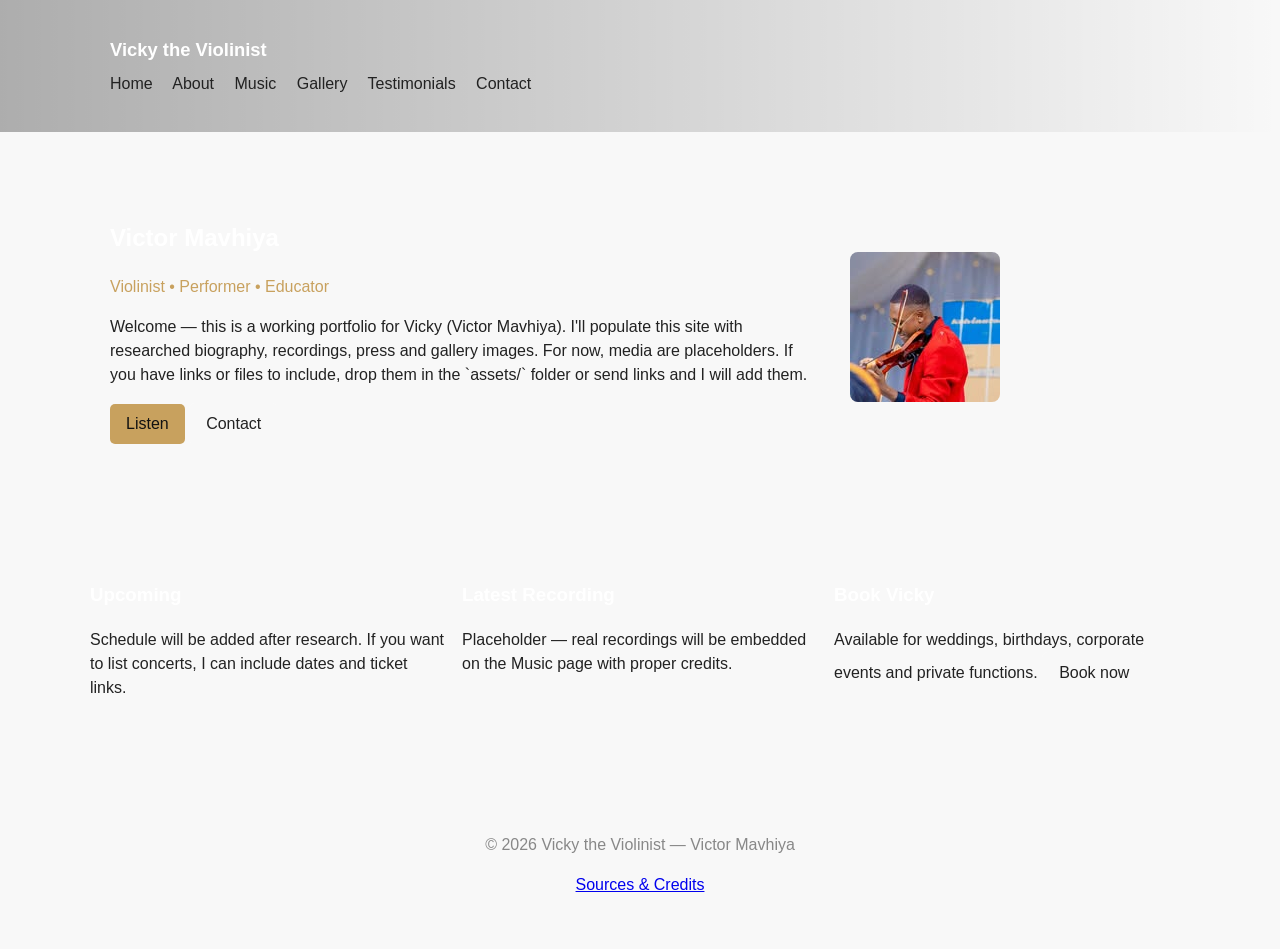
<file: index.html>
<!doctype html>
<html lang="en">

<head>
    <meta charset="utf-8" />
    <meta name="viewport" content="width=device-width,initial-scale=1" />
    <title>Vicky the Violinist — Victor Mavhiya</title>
    <meta name="description"
        content="Official portfolio of Vicky the Violinist (Victor Mavhiya). Recordings, bio, gallery, repertoire and contact." />
    <link rel="stylesheet" href="css/styles.css">
</head>

<body>
    <header class="site-header">
        <div class="container">
            <h1 class="site-title">Vicky the Violinist</h1>
            <nav>
                <a href="index.html">Home</a>
                <a href="about.html">About</a>
                <a href="music.html">Music</a>
                <a href="gallery.html">Gallery</a>
                <a href="testimonials.html">Testimonials</a>
                <a href="contact.html">Contact</a>
            </nav>
        </div>
    </header>

    <main class="hero">
        <div class="container">
            <div class="hero-left">
                <h2>Victor Mavhiya</h2>
                <p class="tagline">Violinist • Performer • Educator</p>
                <p class="lede">Welcome — this is a working portfolio for Vicky (Victor Mavhiya). I'll populate this
                    site with researched biography, recordings, press and gallery images. For now, media are
                    placeholders. If you have links or files to include, drop them in the `assets/` folder or send links
                    and I will add them.</p>
                <p>
                    <a class="btn" href="music.html">Listen</a>
                    <a class="btn ghost" href="contact.html">Contact</a>
                </p>
            </div>
            <div class="hero-right">
                <!-- Placeholder image (SVG) -->
                <img src="assets/vickysample.jpg" alt="Vicky the Violinist placeholder" />
            </div>
        </div>
    </main>

    <section class="highlights container">
        <article>
            <h3>Upcoming</h3>
            <p>Schedule will be added after research. If you want to list concerts, I can include dates and ticket
                links.</p>
        </article>
        <article>
            <h3>Latest Recording</h3>
            <p>Placeholder — real recordings will be embedded on the Music page with proper credits.</p>
        </article>
        <article>
            <h3>Book Vicky</h3>
            <p>Available for weddings, birthdays, corporate events and private functions. <a class="btn ghost"
                    href="contact.html#booking">Book now</a></p>
        </article>
    </section>

    <footer class="site-footer">
        <div class="container">
            <p>© <span id="year"></span> Vicky the Violinist — Victor Mavhiya</p>
            <p class="credits-link"><a href="credits.md">Sources & Credits</a></p>
        </div>
    </footer>

    <script src="js/main.js"></script>
</body>

</html>
</file>
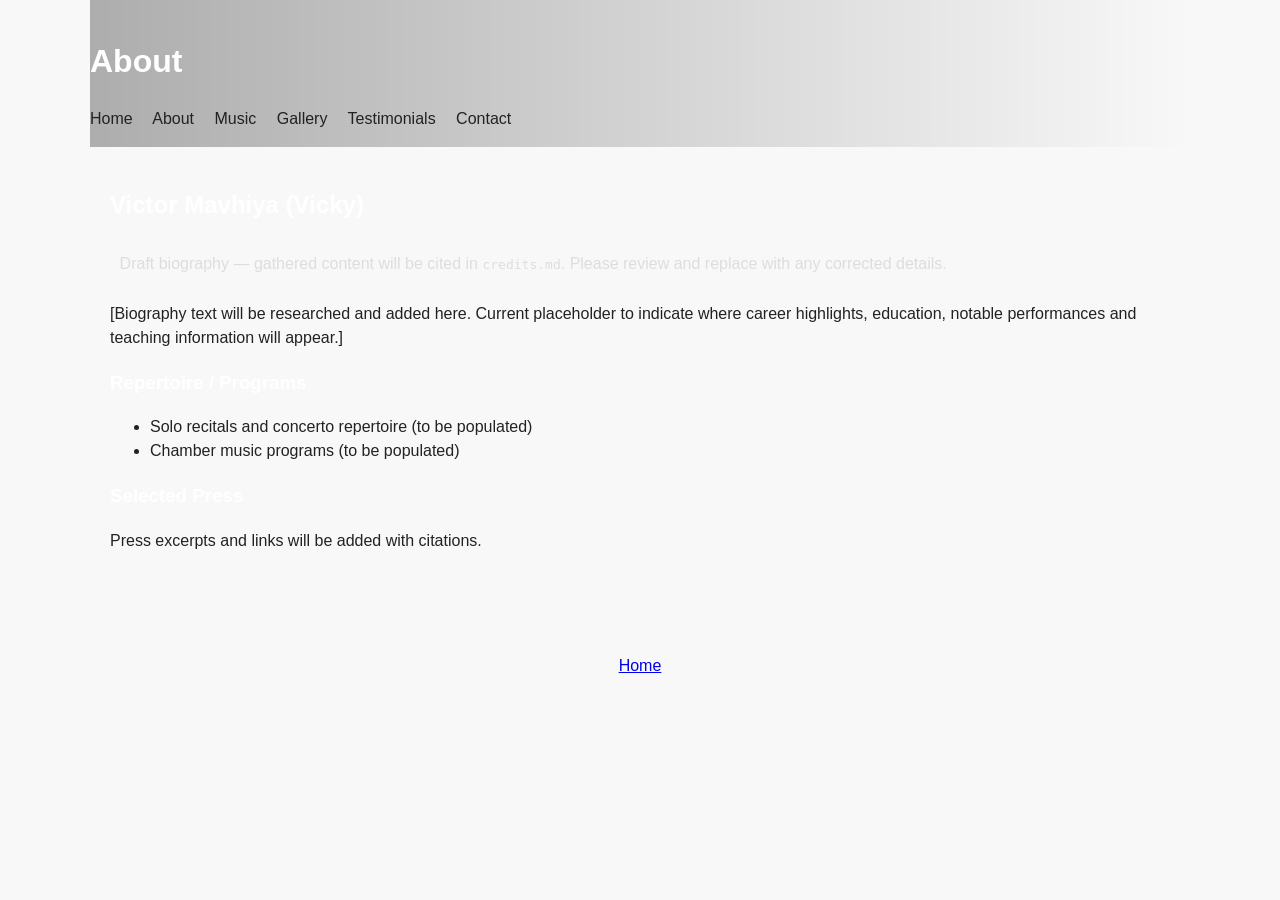
<file: about.html>
<!doctype html>
<html lang="en">

<head>
    <meta charset="utf-8" />
    <meta name="viewport" content="width=device-width,initial-scale=1" />
    <title>About — Vicky the Violinist</title>
    <link rel="stylesheet" href="css/styles.css">
</head>

<body>
    <header class="site-header container">
        <h1>About</h1>
        <nav>
            <a href="index.html">Home</a>
            <a href="about.html">About</a>
            <a href="music.html">Music</a>
            <a href="gallery.html">Gallery</a>
            <a href="testimonials.html">Testimonials</a>
            <a href="contact.html">Contact</a>
        </nav>
    </header>

    <main class="container">
        <h2>Victor Mavhiya (Vicky)</h2>
        <p class="note">Draft biography — gathered content will be cited in <code>credits.md</code>. Please review and
            replace with any corrected details.</p>
        <section class="bio">
            <p>[Biography text will be researched and added here. Current placeholder to indicate where career
                highlights, education, notable performances and teaching information will appear.]</p>
        </section>

        <section class="repertoire">
            <h3>Repertoire / Programs</h3>
            <ul>
                <li>Solo recitals and concerto repertoire (to be populated)</li>
                <li>Chamber music programs (to be populated)</li>
            </ul>
        </section>

        <section class="press">
            <h3>Selected Press</h3>
            <p>Press excerpts and links will be added with citations.</p>
        </section>
    </main>

    <footer class="site-footer container">
        <p><a href="index.html">Home</a></p>
    </footer>

    <script src="js/main.js"></script>
</body>

</html>
</file>
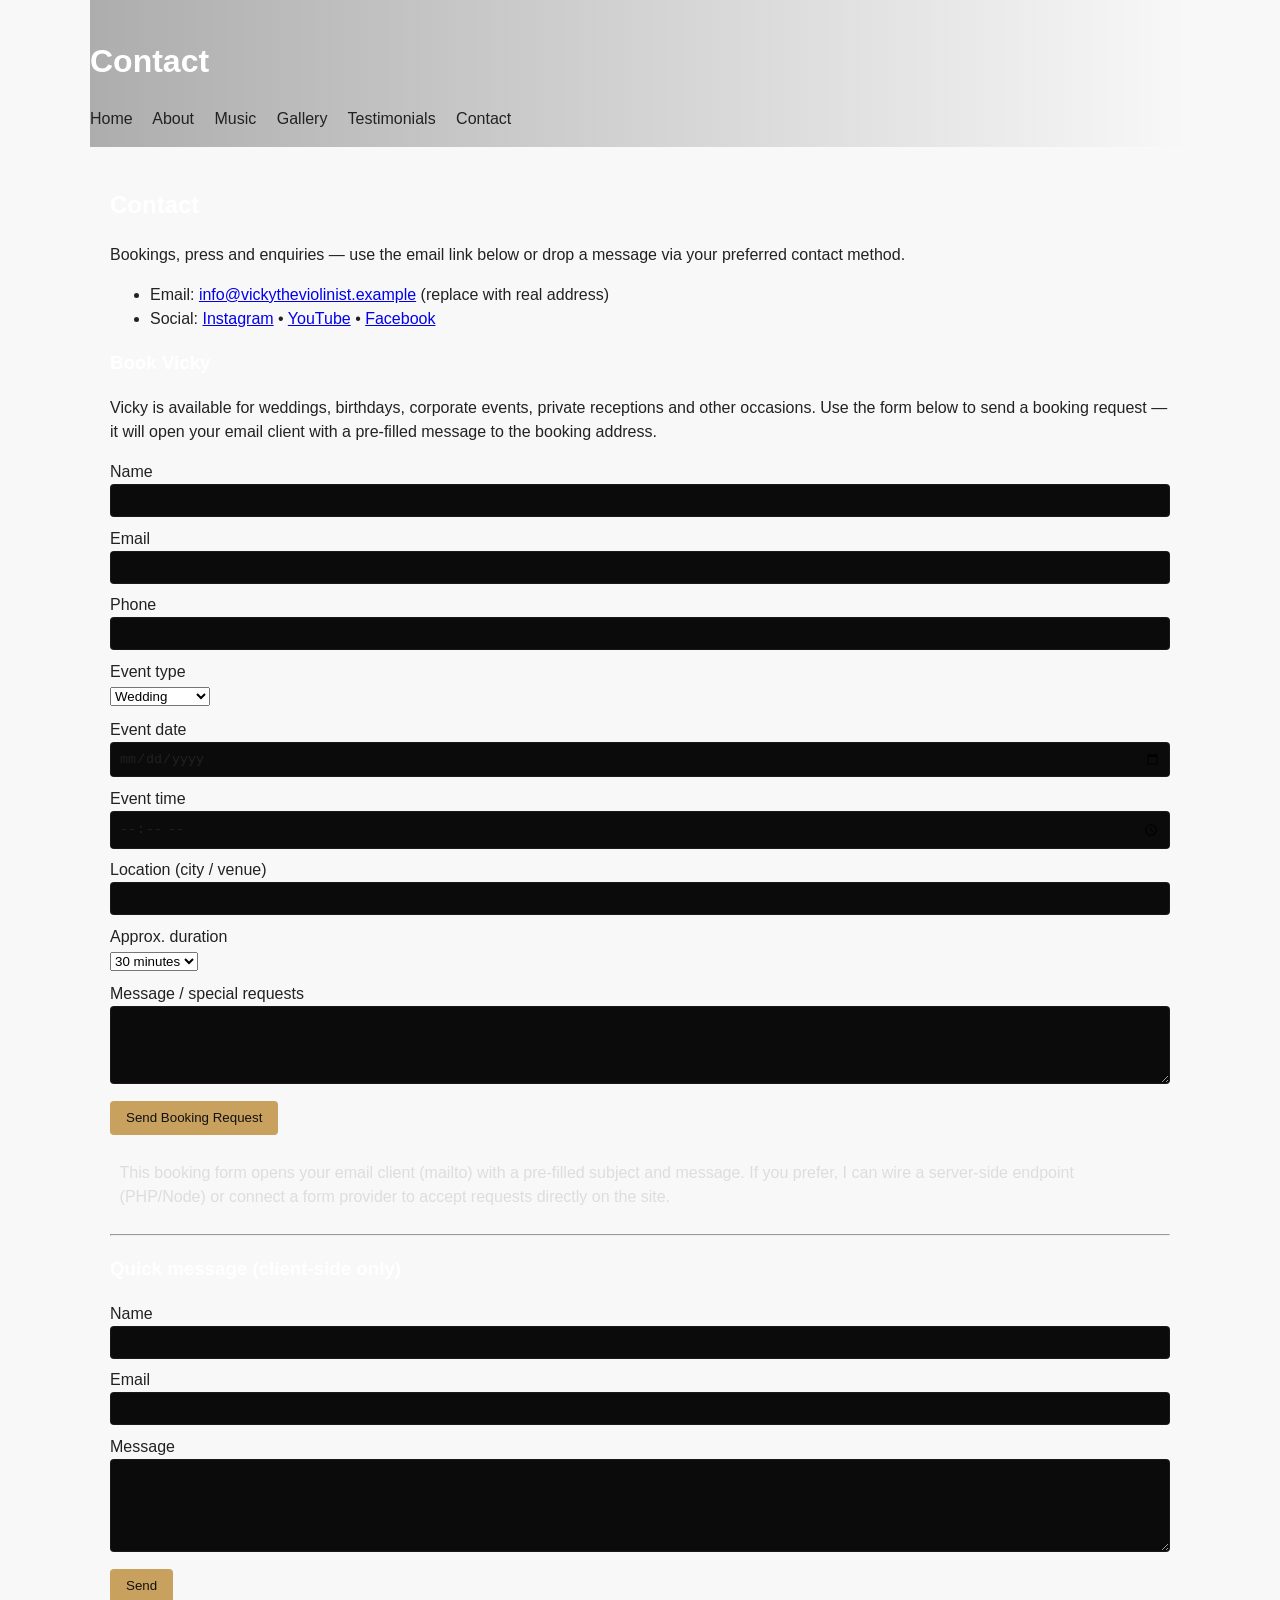
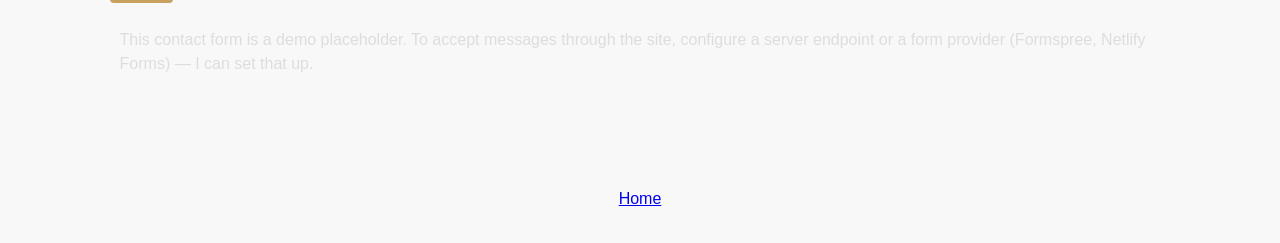
<file: contact.html>
<!doctype html>
<html lang="en">

<head>
    <meta charset="utf-8" />
    <meta name="viewport" content="width=device-width,initial-scale=1" />
    <title>Contact — Vicky the Violinist</title>
    <link rel="stylesheet" href="css/styles.css">
</head>

<body>
    <header class="site-header container">
        <h1>Contact</h1>
        <nav>
            <a href="index.html">Home</a>
            <a href="about.html">About</a>
            <a href="music.html">Music</a>
            <a href="gallery.html">Gallery</a>
            <a href="testimonials.html">Testimonials</a>
            <a href="contact.html">Contact</a>
        </nav>
    </header>

    <main class="container contact">
        <h2>Contact</h2>
        <p>Bookings, press and enquiries — use the email link below or drop a message via your preferred contact method.
        </p>
        <ul>
            <li>Email: <a href="mailto:info@vickytheviolinist.example">info@vickytheviolinist.example</a> (replace with
                real address)</li>
            <li>Social: <a href="#">Instagram</a> • <a href="#">YouTube</a> • <a href="#">Facebook</a></li>
        </ul>

        <section id="booking" class="booking">
            <h3>Book Vicky</h3>
            <p>Vicky is available for weddings, birthdays, corporate events, private receptions and other occasions. Use
                the form below to send a booking request — it will open your email client with a pre-filled message to
                the booking address.</p>

            <form id="bookingForm">
                <label>Name<br><input type="text" name="name" required></label>
                <label>Email<br><input type="email" name="email" required></label>
                <label>Phone<br><input type="tel" name="phone"></label>
                <label>Event type<br>
                    <select name="eventType">
                        <option>Wedding</option>
                        <option>Birthday</option>
                        <option>Corporate</option>
                        <option>Private event</option>
                        <option>Other</option>
                    </select>
                </label>
                <label>Event date<br><input type="date" name="eventDate"></label>
                <label>Event time<br><input type="time" name="eventTime"></label>
                <label>Location (city / venue)<br><input type="text" name="location"></label>
                <label>Approx. duration<br>
                    <select name="duration">
                        <option>30 minutes</option>
                        <option>45 minutes</option>
                        <option>60 minutes</option>
                        <option>Other</option>
                    </select>
                </label>
                <label>Message / special requests<br><textarea name="message" rows="4"></textarea></label>
                <button type="submit">Send Booking Request</button>
            </form>

            <p class="note">This booking form opens your email client (mailto) with a pre-filled subject and message. If
                you prefer, I can wire a server-side endpoint (PHP/Node) or connect a form provider to accept requests
                directly on the site.</p>
        </section>

        <hr>

        <h3>Quick message (client-side only)</h3>
        <form id="contactForm">
            <label>Name<br><input type="text" name="name" required></label>
            <label>Email<br><input type="email" name="email" required></label>
            <label>Message<br><textarea name="message" rows="5" required></textarea></label>
            <button type="submit">Send</button>
        </form>
        <p class="note">This contact form is a demo placeholder. To accept messages through the site, configure a server
            endpoint or a form provider (Formspree, Netlify Forms) — I can set that up.</p>
    </main>

    <footer class="site-footer container">
        <p><a href="index.html">Home</a></p>
    </footer>

    <script src="js/main.js"></script>
</body>

</html>
</file>
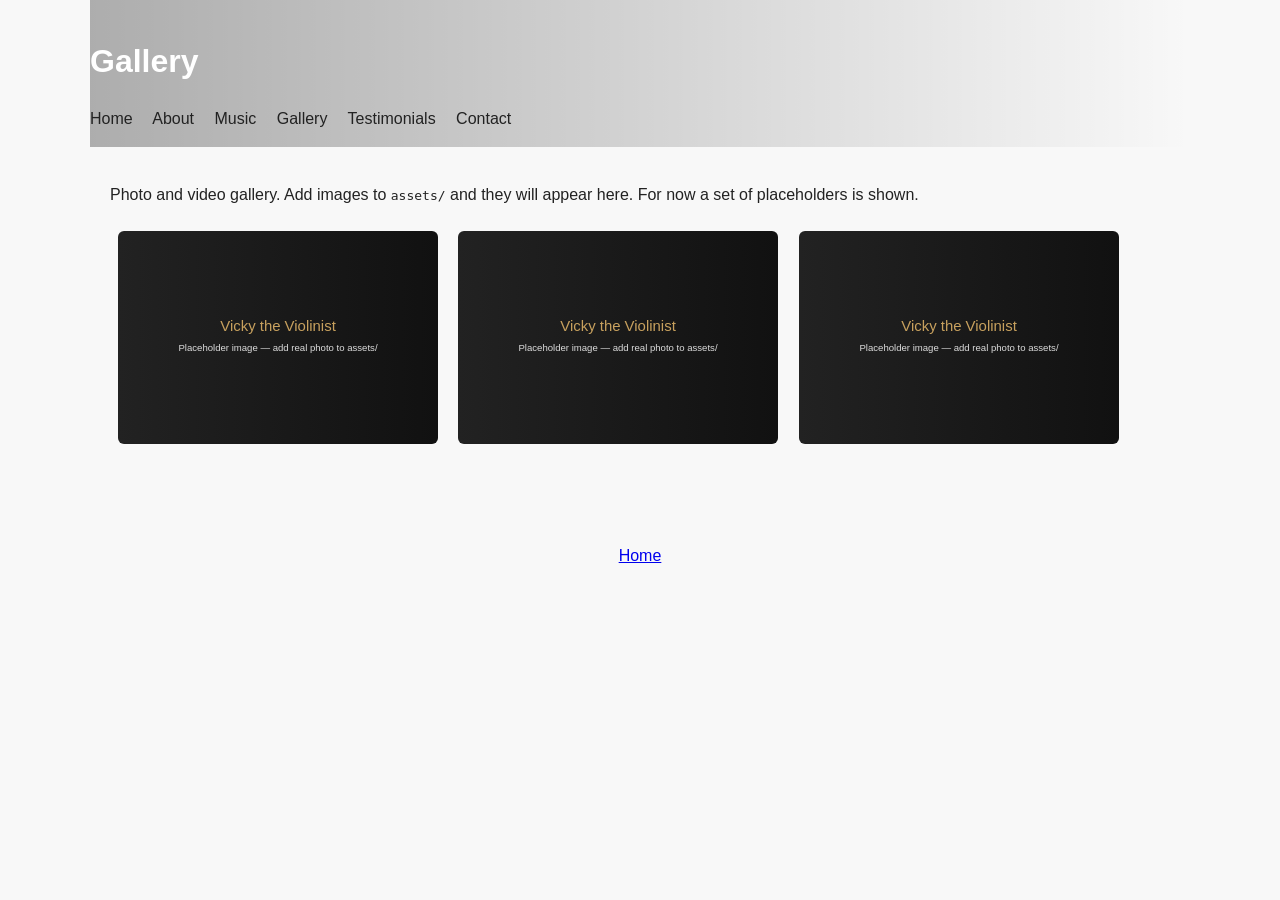
<file: gallery.html>
<!doctype html>
<html lang="en">

<head>
    <meta charset="utf-8" />
    <meta name="viewport" content="width=device-width,initial-scale=1" />
    <title>Gallery — Vicky the Violinist</title>
    <link rel="stylesheet" href="css/styles.css">
</head>

<body>
    <header class="site-header container">
        <h1>Gallery</h1>
        <nav>
            <a href="index.html">Home</a>
            <a href="about.html">About</a>
            <a href="music.html">Music</a>
            <a href="gallery.html">Gallery</a>
            <a href="testimonials.html">Testimonials</a>
            <a href="contact.html">Contact</a>
        </nav>
    </header>

    <main class="container gallery-grid">
        <p>Photo and video gallery. Add images to <code>assets/</code> and they will appear here. For now a set of
            placeholders is shown.</p>
        <div class="thumbs">
            <img src="assets/placeholder-violinist.svg" alt="placeholder 1">
            <img src="assets/placeholder-violinist.svg" alt="placeholder 2">
            <img src="assets/placeholder-violinist.svg" alt="placeholder 3">
        </div>
    </main>

    <footer class="site-footer container">
        <p><a href="index.html">Home</a></p>
    </footer>

    <script src="js/main.js"></script>
</body>

</html>
</file>
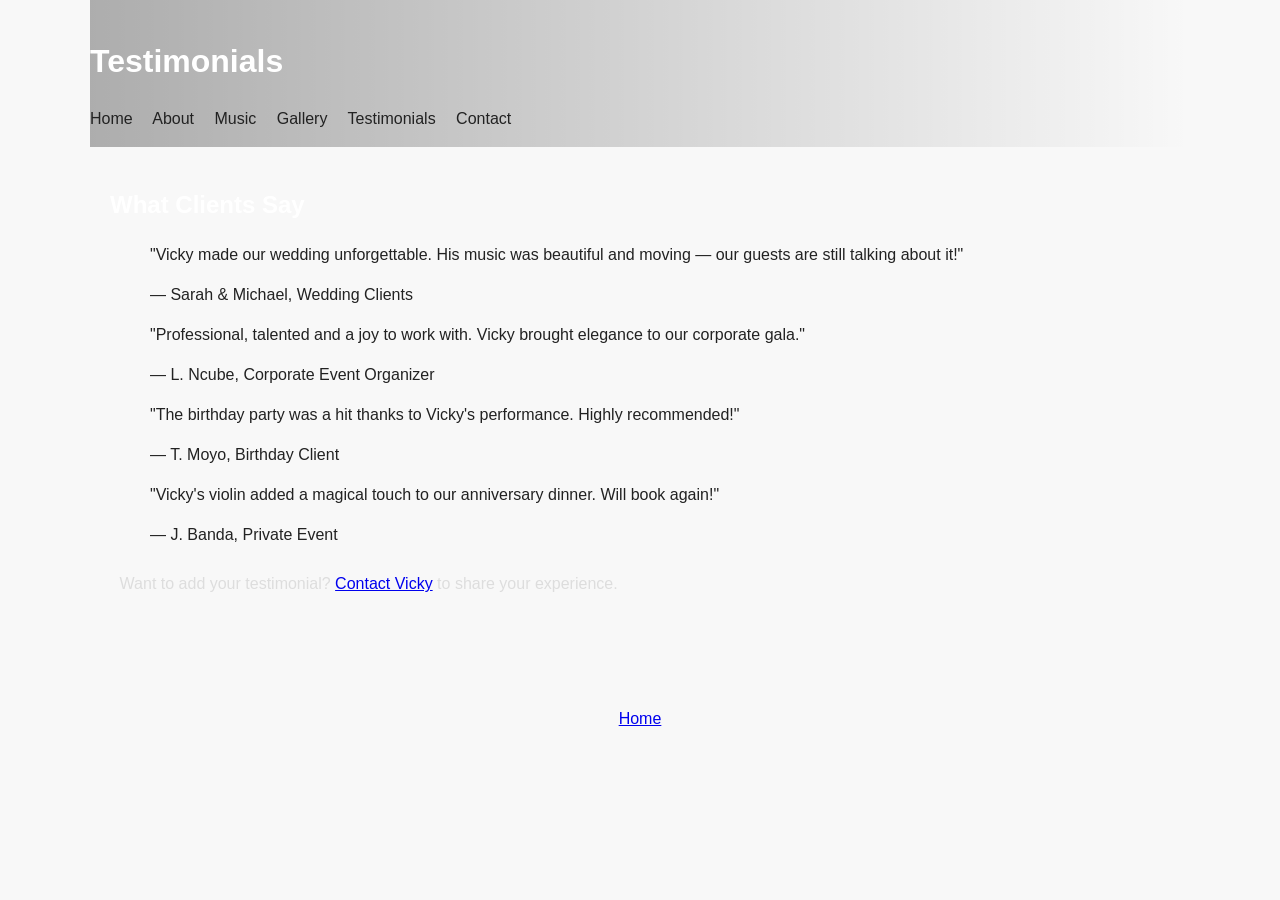
<file: testimonials.html>
<!doctype html>
<html lang="en">

<head>
    <meta charset="utf-8" />
    <meta name="viewport" content="width=device-width,initial-scale=1" />
    <title>Testimonials — Vicky the Violinist</title>
    <link rel="stylesheet" href="css/styles.css">
</head>

<body>
    <header class="site-header container">
        <h1>Testimonials</h1>
        <nav>
            <a href="index.html">Home</a>
            <a href="about.html">About</a>
            <a href="music.html">Music</a>
            <a href="gallery.html">Gallery</a>
            <a href="testimonials.html">Testimonials</a>
            <a href="contact.html">Contact</a>
        </nav>
    </header>
    <main class="container testimonials">
        <h2>What Clients Say</h2>
        <div class="testimonial-list">
            <blockquote>
                <p>"Vicky made our wedding unforgettable. His music was beautiful and moving — our guests are still
                    talking about it!"</p>
                <footer>— Sarah & Michael, Wedding Clients</footer>
            </blockquote>
            <blockquote>
                <p>"Professional, talented and a joy to work with. Vicky brought elegance to our corporate gala."</p>
                <footer>— L. Ncube, Corporate Event Organizer</footer>
            </blockquote>
            <blockquote>
                <p>"The birthday party was a hit thanks to Vicky's performance. Highly recommended!"</p>
                <footer>— T. Moyo, Birthday Client</footer>
            </blockquote>
            <blockquote>
                <p>"Vicky's violin added a magical touch to our anniversary dinner. Will book again!"</p>
                <footer>— J. Banda, Private Event</footer>
            </blockquote>
        </div>
        <p class="note">Want to add your testimonial? <a href="contact.html">Contact Vicky</a> to share your experience.
        </p>
    </main>
    <footer class="site-footer container">
        <p><a href="index.html">Home</a></p>
    </footer>
    <script src="js/main.js"></script>
</body>

</html>
</file>
<file: css/styles.css>
/* Default to dark theme, but auto-switch using prefers-color-scheme */
:root {
    --bg: #0f0f10;
    --card: #121214;
    --accent: #c8a15e;
    --muted: #cfcfcf;
    --max-width: 1100px;
}

@media (prefers-color-scheme: light) {
    :root {
        --bg: #f8f8f8;
        --card: #fff;
        --accent: #c8a15e;
        --muted: #222;
    }

    .site-title, h1, h2, h3 {
        color: #222;
    }

    .site-header {
        background: linear-gradient(90deg, rgba(255, 255, 255, .7), transparent);
    }

    .btn {
        color: #fff;
    }

    .btn.ghost {
        color: #222;
        border: 1px solid #eee;
    }

    .note {
        background: #f3f3e8;
        color: #444;
    }

    input, textarea {
        background: #fff;
        color: #222;
        border: 1px solid #eee;
    }

    .site-footer {
        color: #666;
        border-top: 1px solid #eee;
    }
}

* {
    box-sizing: border-box
}

body {
    font-family: Segoe UI, Roboto, Arial, sans-serif;
    background: var(--bg);
    color: var(--muted);
    margin: 0;
    padding: 0;
    line-height: 1.5
}

.container {
    max-width: var(--max-width);
    margin: 0 auto;
    padding: 1.25rem
}

.site-header {
    background: linear-gradient(90deg, rgba(0, 0, 0, .3), transparent);
    padding: 1rem 0
}

.site-title {
    margin: 0;
    font-size: 1.15rem;
    color: var(--accent)
}

.site-header nav {
    margin-top: .5rem
}

.site-header a {
    color: var(--muted);
    margin-right: 1rem;
    text-decoration: none
}

.hero {
    padding: 3rem 0;
    border-bottom: 1px solid rgba(255, 255, 255, .03)
}

.hero .container {
    display: flex;
    gap: 2rem;
    align-items: center
}

.hero-left {
    flex: 1
}

.hero-right {
    width: 320px
}

.hero-right img {
    max-width: 100%;
    height: auto;
    border-radius: 8px
}

.site-title, h1, h2, h3 {
    color: #fff
}

.tagline {
    color: var(--accent)
}

.btn {
    display: inline-block;
    background: var(--accent);
    color: #111;
    padding: .5rem 1rem;
    border-radius: 5px;
    text-decoration: none
}

.btn.ghost {
    background: transparent;
    border: 1px solid rgba(255, 255, 255, .06);
    color: var(--muted)
}

.highlights {
    display: grid;
    grid-template-columns: repeat(auto-fit, minmax(220px, 1fr));
    gap: 1rem;
    padding: 2rem 0
}

.site-footer {
    padding: 1rem 0;
    border-top: 1px solid rgba(255, 255, 255, .03);
    margin-top: 2rem;
    text-align: center;
    color: #888
}

.gallery-grid img {
    width: 100%;
    max-width: 320px;
    border-radius: 6px;
    margin: 0.5rem
}

.note {
    background: rgba(255, 255, 255, .02);
    padding: .6rem;
    border-radius: 6px;
    color: #ddd
}

form label {
    display: block;
    margin: .6rem 0
}

input, textarea {
    width: 100%;
    padding: .5rem;
    border-radius: 4px;
    border: 1px solid rgba(255, 255, 255, .06);
    background: #0b0b0c;
    color: var(--muted)
}

button[type=submit] {
    background: var(--accent);
    border: none;
    padding: .6rem 1rem;
    border-radius: 4px;
    color: #111
}

@media(max-width:800px) {
    .hero .container {
        flex-direction: column
    }

    .hero-right {
        width: 100%
    }
}
</file>
